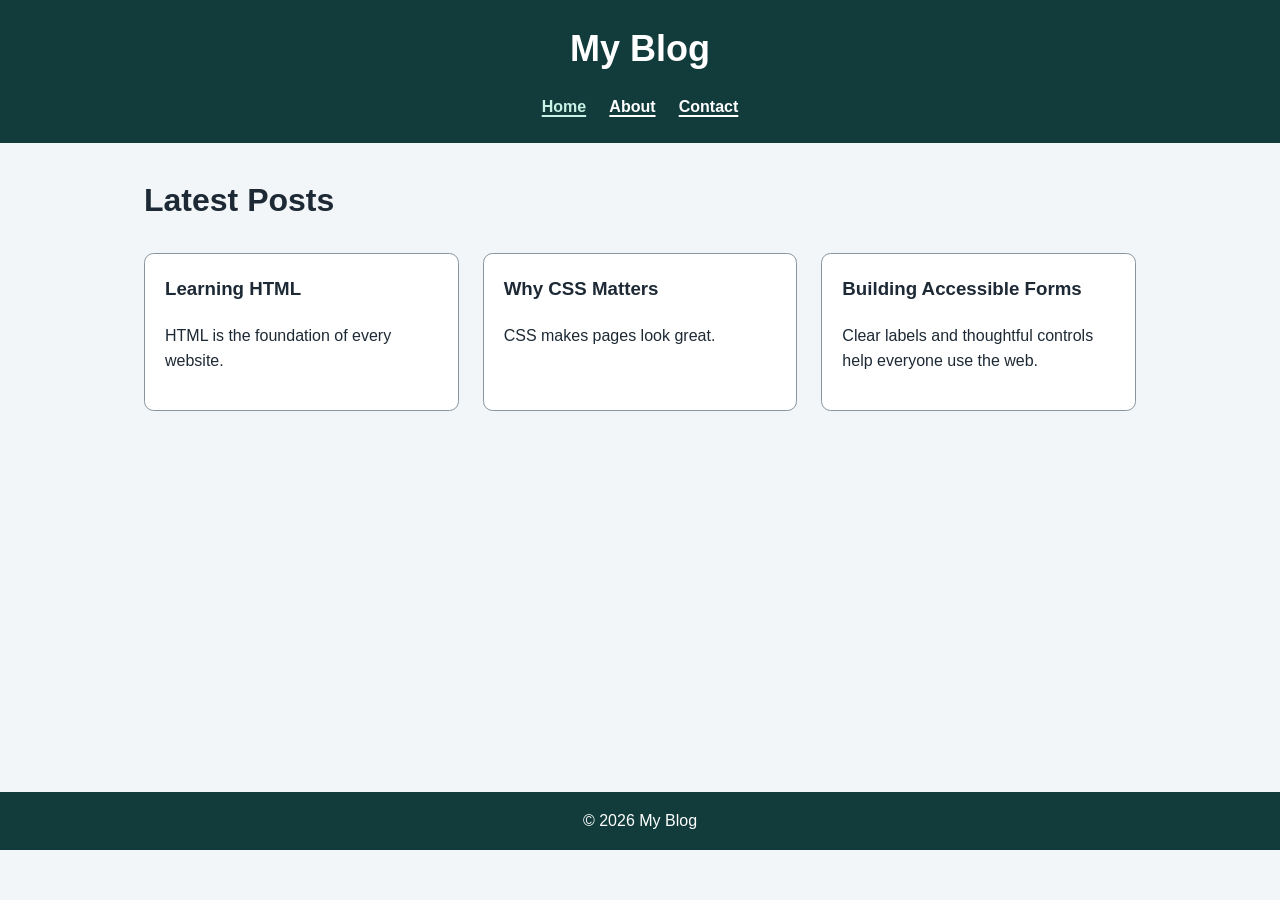
<file: index.html>
<!DOCTYPE html>
<html lang="en">
<head>
    <meta charset="UTF-8">
    <meta name="viewport" content="width=device-width, initial-scale=1.0">
    <title>My Website - Home</title>
    <link rel="stylesheet" href="css/Stylesheet.css">
</head>
<body>
    <a class="skip-link" href="#main-content">Skip to main content</a>
    <header>
        <h1>My Blog</h1>
        <nav aria-label="Main navigation">
            <a href="index.html" aria-current="page">Home</a>
            <a href="about.html">About</a>
            <a href="contact.html">Contact</a>
        </nav>
    </header>
    <main id="main-content" tabindex="-1">
        <section>
            <h2>Latest Posts</h2>
            <div class="post-grid">
                <article>
                    <h3>Learning HTML</h3>
                    <p>HTML is the foundation of every website.</p>
                </article>

                <article>
                    <h3>Why CSS Matters</h3>
                    <p>CSS makes pages look great.</p>
                </article>

                <article>
                    <h3>Building Accessible Forms</h3>
                    <p>Clear labels and thoughtful controls help everyone use the web.</p>
                </article>
            </div>
        </section>
    </main>
    <footer>
        <p>&copy; 2026 My Blog</p>
    </footer>
</body>
</html>
</file>
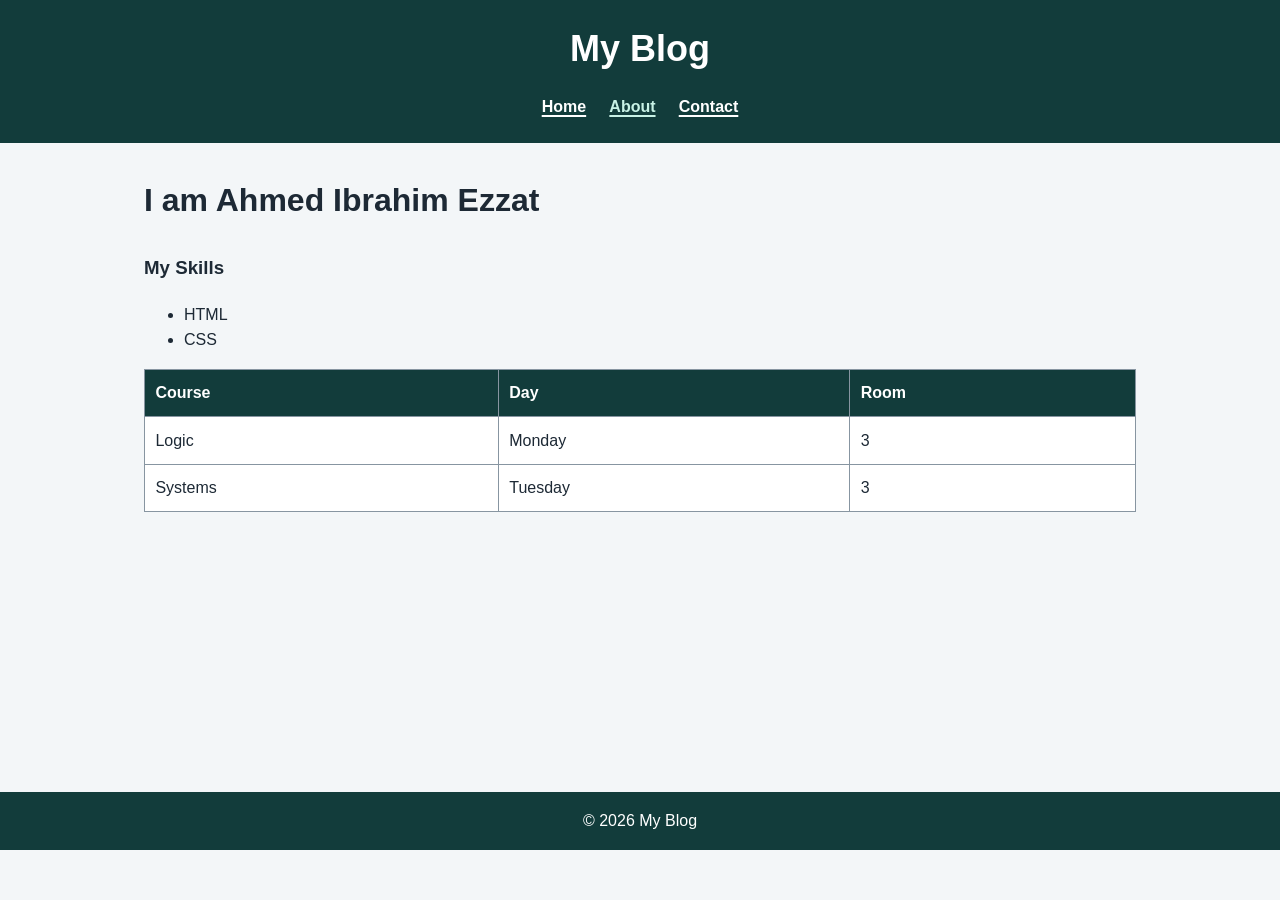
<file: about.html>
<!DOCTYPE html>
<html lang="en">
<head>
    <meta charset="UTF-8">
    <meta name="viewport" content="width=device-width, initial-scale=1.0">
    <title>My Website - About</title>
    <link rel="stylesheet" href="css/Stylesheet.css">
</head>
<body>
    <a class="skip-link" href="#main-content">Skip to main content</a>
    <header>
        <h1>My Blog</h1>
        <nav aria-label="Main navigation">
            <a href="index.html">Home</a>
            <a href="about.html" aria-current="page">About</a>
            <a href="contact.html">Contact</a>
        </nav>
    </header>
    <main id="main-content" tabindex="-1">
      <h2>I am Ahmed Ibrahim Ezzat</h2>
      <h3>My Skills</h3>
      <ul>
        <li>HTML</li>
        <li>CSS</li>
      </ul>
      <table> 
        <thead> 
            <tr>
                <th scope="col">Course</th><th scope="col">Day</th><th scope="col">Room</th>
            </tr>
        </thead>
        <tbody>
            <tr>
                <td>Logic</td> <td>Monday</td><td>3</td>
            </tr>
            <tr>
                <td>Systems</td><td>Tuesday</td><td>3</td>
            </tr>
        </tbody>
      </table>
    </main>
    <footer>
        <p>&copy; 2026 My Blog</p>
    </footer>
</body>
</html>
</file>
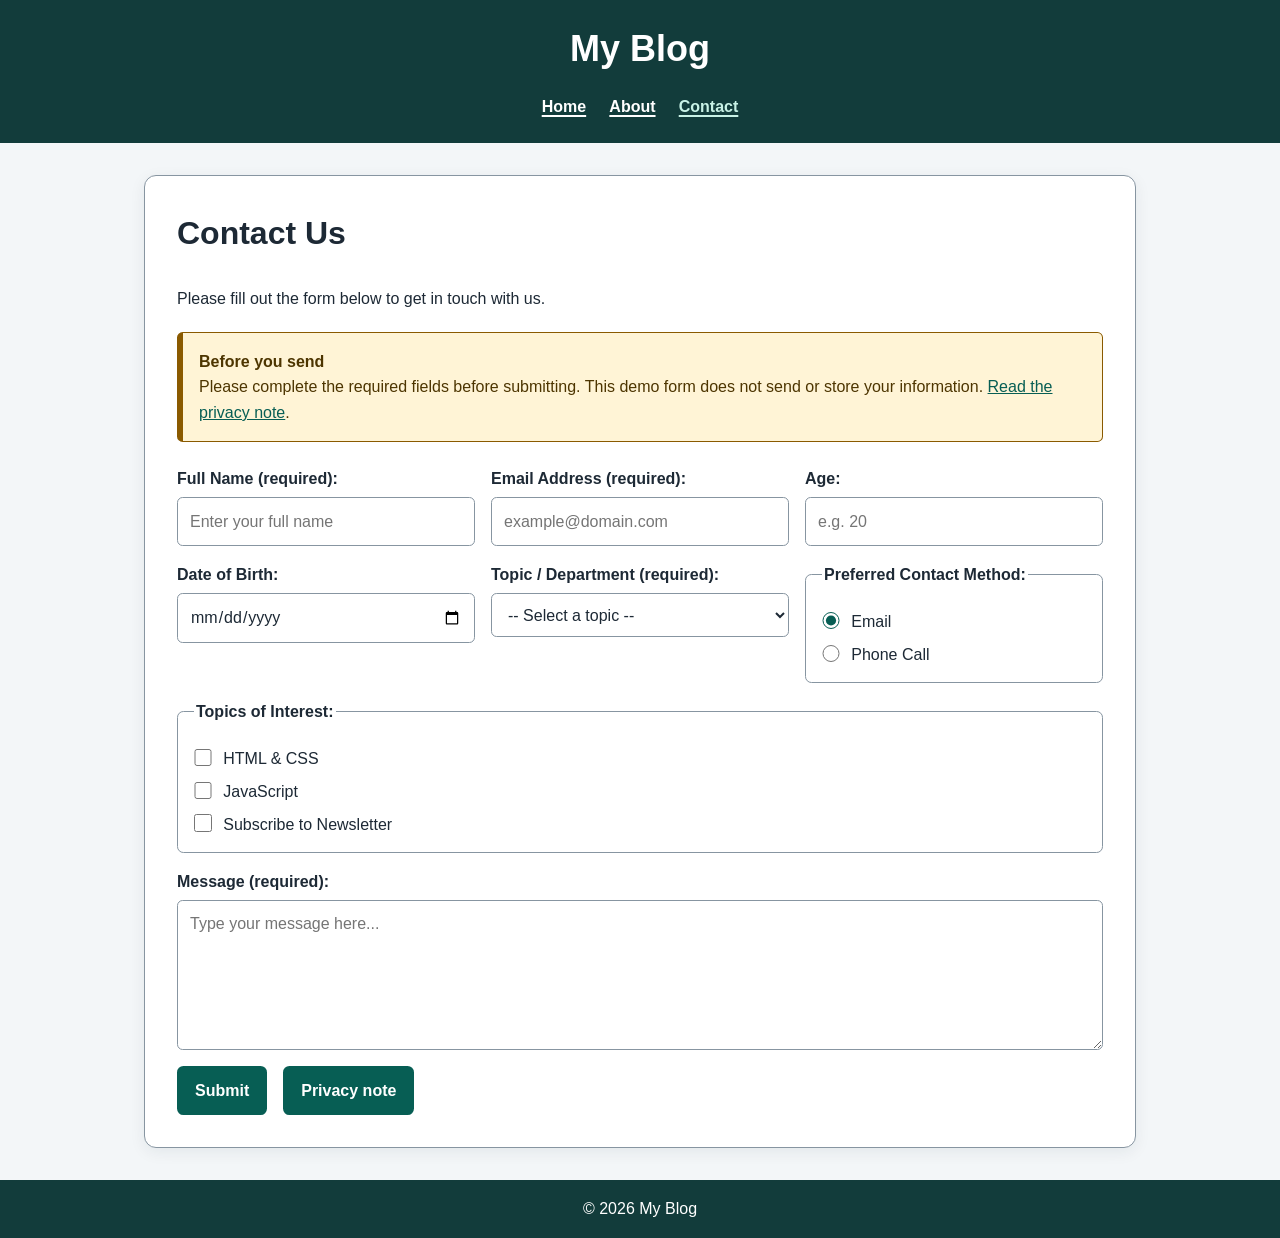
<file: contact.html>
<!DOCTYPE html>
<html lang="en">
<head>
    <meta charset="UTF-8">
    <meta name="viewport" content="width=device-width, initial-scale=1.0">
    <title>My Website - Contact</title>
    <link rel="stylesheet" href="css/Stylesheet.css">
</head>
<body>
    <a class="skip-link" href="#main-content">Skip to main content</a>
    <header>
        <h1>My Blog</h1>
        <nav aria-label="Main navigation">
            <a href="index.html">Home</a>
            <a href="about.html">About</a>
            <a href="contact.html" aria-current="page">Contact</a>
        </nav>
    </header>

    <main id="main-content" tabindex="-1">
        <section class="surface" id="contact-form" tabindex="-1">
            <h2>Contact Us</h2>
            <p>Please fill out the form below to get in touch with us.</p>

            <div class="alert" role="status">
                <strong>Before you send</strong>
                Please complete the required fields before submitting. This demo form does not send or store your information.
                <a href="#privacy-modal">Read the privacy note</a>.
            </div>

            <form action="#" method="post">
                <div class="form-grid">
                    <div class="form-field">
                        <label for="fullname">Full Name (required):</label>
                        <input type="text" id="fullname" name="fullname" placeholder="Enter your full name" required>
                    </div>

                    <div class="form-field">
                        <label for="email">Email Address (required):</label>
                        <input type="email" id="email" name="email" placeholder="example@domain.com" required>
                    </div>

                    <div class="form-field">
                        <label for="age">Age:</label>
                        <input type="number" id="age" name="age" min="1" max="120" placeholder="e.g. 20">
                    </div>

                    <div class="form-field">
                        <label for="dob">Date of Birth:</label>
                        <input type="date" id="dob" name="dob">
                    </div>

                    <div class="form-field">
                        <label for="subject">Topic / Department (required):</label>
                        <select id="subject" name="subject" required>
                            <option value="" disabled selected>-- Select a topic --</option>
                            <option value="general">General Inquiry</option>
                            <option value="support">Technical Support</option>
                            <option value="feedback">Feedback</option>
                        </select>
                    </div>

                    <fieldset class="form-options">
                        <legend>Preferred Contact Method:</legend>
                        <label>
                            <input type="radio" name="contact_method" value="email" checked> Email
                        </label>
                        <label>
                            <input type="radio" name="contact_method" value="phone"> Phone Call
                        </label>
                    </fieldset>

                    <fieldset class="form-options form-wide">
                        <legend>Topics of Interest:</legend>
                        <label>
                            <input type="checkbox" name="interests" value="html-css"> HTML & CSS
                        </label>
                        <label>
                            <input type="checkbox" name="interests" value="javascript"> JavaScript
                        </label>
                        <label>
                            <input type="checkbox" name="interests" value="newsletter"> Subscribe to Newsletter
                        </label>
                    </fieldset>

                    <div class="form-field form-wide">
                        <label for="message">Message (required):</label>
                        <textarea id="message" name="message" rows="5" placeholder="Type your message here..." required></textarea>
                    </div>

                    <div class="form-actions form-wide">
                        <button type="submit">Submit</button>
                        <a class="button-link" href="#privacy-modal">Privacy note</a>
                    </div>
                </div>
            </form>
        </section>
        <section class="modal" id="privacy-modal" role="dialog" aria-modal="true" aria-labelledby="privacy-title" tabindex="-1">
            <div class="modal-content">
                <h2 id="privacy-title">Privacy note</h2>
                <p>This demo contact form does not send or store your information. A real site should explain how submitted details are handled.</p>
                <a class="button-link" href="#contact-form">Close privacy note</a>
            </div>
        </section>
    </main>

    <footer>
        <p>&copy; 2026 My Blog</p>
    </footer>
</body>
</html>
</file>
<file: css/Stylesheet.css>
:root {
    color-scheme: light;
    --page-background: #f3f6f8;
    --surface: #ffffff;
    --text: #1d2935;
    --muted-text: #465563;
    --border: #8795a1;
    --accent: #075e54;
    --accent-hover: #06483f;
    --header-background: #123c3b;
    --header-text: #ffffff;
    --alert-background: #fff4d6;
    --alert-border: #8a5a00;
    --alert-text: #4d3500;
    --focus: #b54708;
    font-family: Arial, Helvetica, sans-serif;
}

* {
    box-sizing: border-box;
}

body {
    min-width: 320px;
    margin: 0;
    background: var(--page-background);
    color: var(--text);
    font-size: 1rem;
    line-height: 1.6;
}

a {
    color: var(--accent);
}

a:hover {
    color: var(--accent-hover);
}

a:focus-visible,
button:focus-visible,
input:focus-visible,
select:focus-visible,
textarea:focus-visible,
summary:focus-visible {
    outline: 3px solid var(--focus);
    outline-offset: 3px;
}

.skip-link {
    position: absolute;
    z-index: 10;
    top: 0.5rem;
    left: 0.5rem;
    padding: 0.6rem 0.9rem;
    transform: translateY(-160%);
    background: var(--surface);
    color: var(--text);
}

.skip-link:focus {
    transform: translateY(0);
}

header {
    padding: 1.25rem 1rem;
    background: var(--header-background);
    color: var(--header-text);
    text-align: center;
}

header h1 {
    margin: 0 0 0.75rem;
    color: var(--header-text);
    font-size: clamp(1.75rem, 4vw, 2.25rem);
}

nav {
    display: flex;
    flex-wrap: wrap;
    justify-content: center;
    gap: 0.5rem 1.25rem;
}

nav a {
    padding: 0.25rem 0.1rem;
    color: var(--header-text);
    font-weight: 700;
    text-decoration-thickness: 0.12em;
    text-underline-offset: 0.2em;
}

nav a:hover,
nav a[aria-current="page"] {
    color: #c8f2e6;
}

main {
    width: min(100% - 2rem, 62rem);
    min-height: 65vh;
    margin: 2rem auto;
}

section > h2,
main > h2 {
    margin-top: 0;
    font-size: clamp(1.5rem, 3vw, 2rem);
}

.surface {
    padding: clamp(1rem, 3vw, 2rem);
    border: 1px solid var(--border);
    border-radius: 0.75rem;
    background: var(--surface);
    box-shadow: 0 0.25rem 1rem rgb(20 40 50 / 7%);
}

.post-grid {
    display: grid;
    grid-template-columns: minmax(0, 1fr);
    gap: 1rem;
}

.post-grid article {
    padding: 1.25rem;
    border: 1px solid var(--border);
    border-radius: 0.6rem;
    background: var(--surface);
}

.post-grid h3 {
    margin-top: 0;
}

form {
    margin-top: 1.5rem;
}

.form-grid {
    display: grid;
    grid-template-columns: minmax(0, 1fr);
    gap: 1rem;
}

.form-field {
    display: grid;
    align-content: start;
    gap: 0.35rem;
}

label,
legend {
    font-weight: 700;
}

input:not([type="radio"]):not([type="checkbox"]),
select,
textarea {
    width: 100%;
    min-height: 2.75rem;
    padding: 0.65rem 0.75rem;
    border: 1px solid var(--border);
    border-radius: 0.35rem;
    background: var(--surface);
    color: var(--text);
    font: inherit;
}

textarea {
    min-height: 8rem;
    resize: vertical;
}

input[type="radio"],
input[type="checkbox"] {
    width: 1.1rem;
    height: 1.1rem;
    margin: 0 0.45rem 0 0;
    accent-color: var(--accent);
    vertical-align: -0.15rem;
}

.form-options {
    min-width: 0;
    margin: 0;
    padding: 0.9rem 1rem;
    border: 1px solid var(--border);
    border-radius: 0.4rem;
}

.form-options label {
    display: block;
    margin-top: 0.45rem;
    font-weight: 400;
}

.form-wide {
    grid-column: 1 / -1;
}

.form-actions {
    display: flex;
    flex-wrap: wrap;
    align-items: center;
    gap: 1rem;
}

button,
.button-link {
    display: inline-block;
    min-height: 2.75rem;
    padding: 0.6rem 1rem;
    border: 2px solid var(--accent);
    border-radius: 0.4rem;
    background: var(--accent);
    color: #ffffff;
    font: inherit;
    font-weight: 700;
    text-align: center;
    text-decoration: none;
    cursor: pointer;
}

button:hover,
.button-link:hover {
    border-color: var(--accent-hover);
    background: var(--accent-hover);
    color: #ffffff;
}

.alert {
    margin: 1.25rem 0;
    padding: 1rem;
    border: 1px solid var(--alert-border);
    border-left-width: 0.4rem;
    border-radius: 0.35rem;
    background: var(--alert-background);
    color: var(--alert-text);
}

.alert strong {
    display: block;
}

.modal {
    display: none;
    position: fixed;
    z-index: 20;
    inset: 0;
    place-items: center;
    overflow-y: auto;
    padding: 1rem;
    background: rgb(0 0 0 / 70%);
}

.modal:target {
    display: grid;
}

.modal-content {
    width: min(100%, 34rem);
    padding: 1.5rem;
    border: 2px solid var(--border);
    border-radius: 0.75rem;
    background: var(--surface);
    color: var(--text);
    box-shadow: 0 1rem 3rem rgb(0 0 0 / 30%);
}

.modal-content h2 {
    margin-top: 0;
}

table {
    width: 100%;
    border-collapse: collapse;
    background: var(--surface);
}

th,
td {
    padding: 0.65rem;
    border: 1px solid var(--border);
    text-align: left;
}

th {
    background: var(--header-background);
    color: var(--header-text);
}

footer {
    padding: 1rem;
    background: var(--header-background);
    color: var(--header-text);
    text-align: center;
}

footer p {
    margin: 0;
}

@media (min-width: 40rem) {
    .post-grid,
    .form-grid {
        grid-template-columns: repeat(2, minmax(0, 1fr));
    }

    .post-grid {
        gap: 1.25rem;
    }
}

@media (min-width: 64rem) {
    .post-grid,
    .form-grid {
        grid-template-columns: repeat(3, minmax(0, 1fr));
    }

    .post-grid {
        gap: 1.5rem;
    }
}

@media (prefers-color-scheme: dark) {
    :root {
        color-scheme: dark;
        --page-background: #11181d;
        --surface: #1c272e;
        --text: #f1f5f7;
        --muted-text: #c4d0d7;
        --border: #73838d;
        --accent: #78d9c4;
        --accent-hover: #a0ead9;
        --header-background: #0a2424;
        --header-text: #f4fbf8;
        --alert-background: #3d3218;
        --alert-border: #e0b456;
        --alert-text: #fff0c2;
        --focus: #ffd166;
    }

    .button-link,
    button {
        color: #10211e;
    }

    .button-link:hover,
    button:hover {
        color: #10211e;
    }
}
</file>
